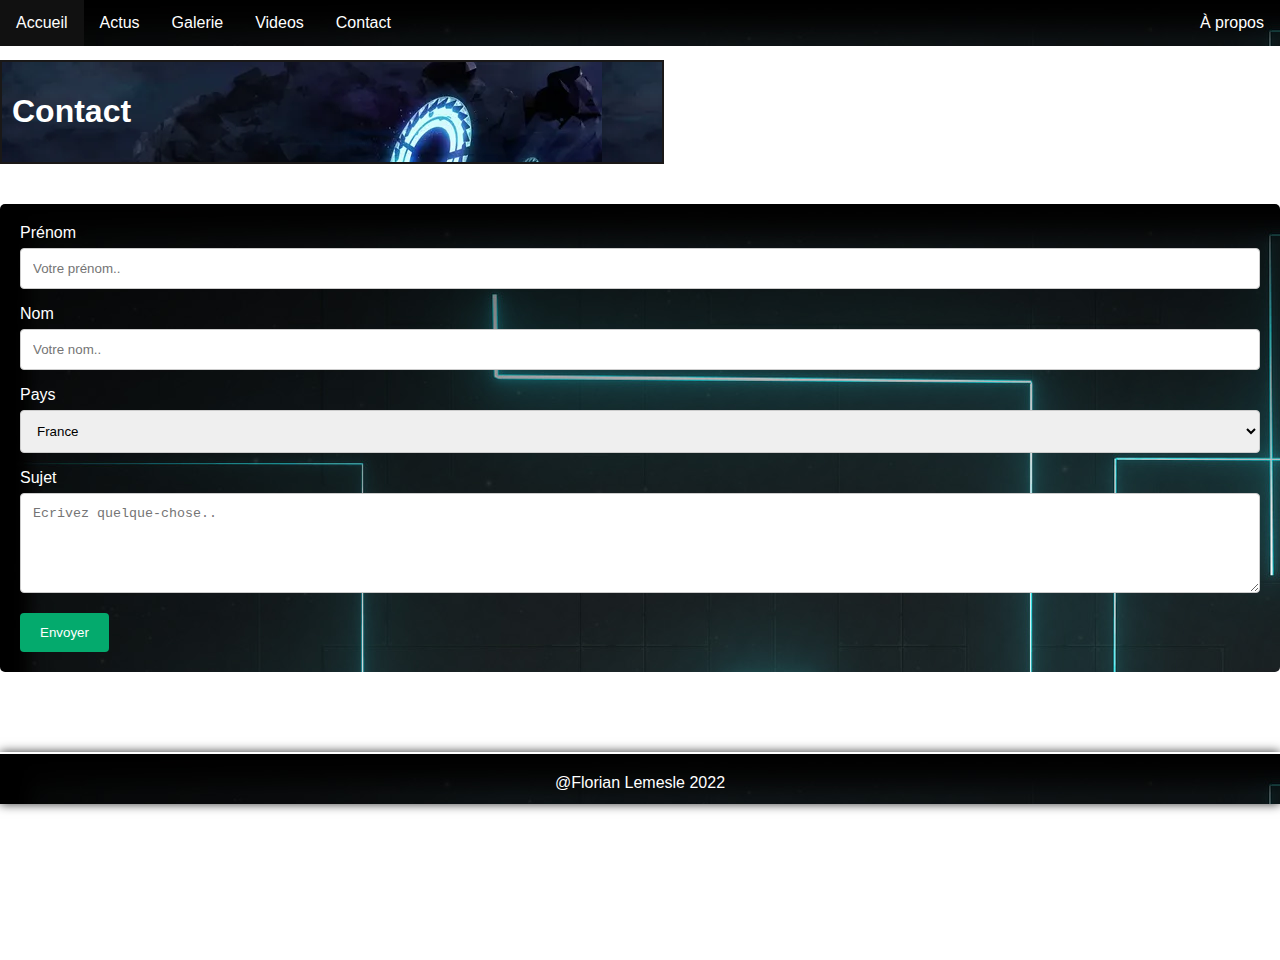
<file: contact.html>
<!DOCTYPE html>
<html>
	
<head>
    <meta charset="UTF-8">
    <meta http-equiv="X-UA-Compatible" content="IE=edge">
    <meta name="viewport" content="width=device-width, initial-scale=1.0">
    <link rel="stylesheet" href="fansite.css">
    <title>Contact</title>
</head>

<body>
    <ul>
      <li><a href="index.html">Accueil</a></li>
      <li><a href="news.html">Actus</a></li>
      <li><a href="gallery.html">Galerie</a></li>
      <li><a href="videos.html">Videos</a></li>
      <li><a href="contact.html">Contact</a></li>
      <li style="float:right"><a href="#about">À propos</a></li>
    </ul>
  <div class="title">
      <h1>Contact</h1> 
  </div>
  <div class="container">
     <form action="action_page.php">
  
       <label for="fname" style="color: white">Prénom</label>
       <input type="text" id="fname" name="firstname" placeholder="Votre prénom..">
  
       <label for="lname" style="color: white">Nom</label>
       <input type="text" id="lname" name="lastname" placeholder="Votre nom..">
  
       <label for="country" style="color: white">Pays</label>
       <select id="country" name="country">
        <option value="France">France</option>
        <option value="canada">Canada</option>
        <option value="usa">USA</option>
       </select>
  
       <label for="subject" style="color: white">Sujet</label>
       <textarea id="subject" name="subject" placeholder="Ecrivez quelque-chose.." style="height:100px"></textarea>
  
       <input type="submit" value="Envoyer">
  
     </form>
  </div>
</body>
<footer>
  <p>@Florian Lemesle 2022</p>
</footer>
</html>
</file>
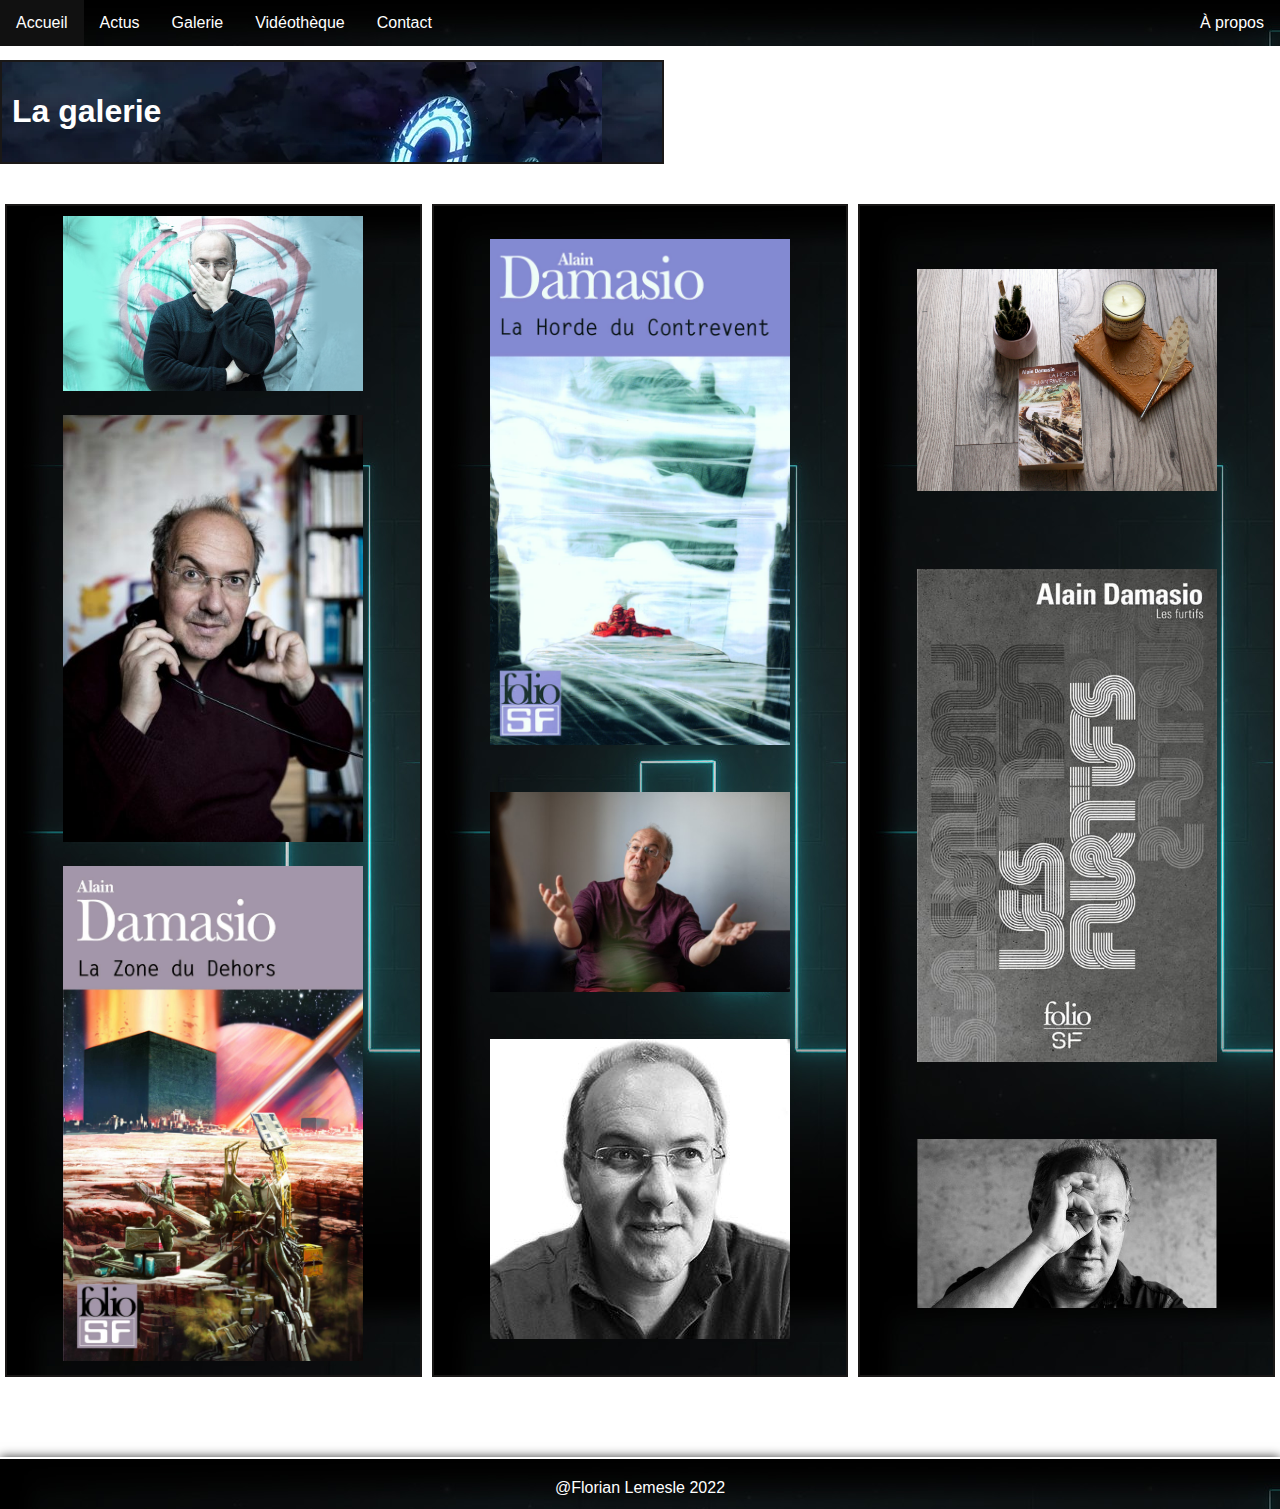
<file: gallery.html>
<!DOCTYPE html>
<html>
	
<head>
    <meta charset="UTF-8">
    <meta http-equiv="X-UA-Compatible" content="IE=edge">
    <meta name="viewport" content="width=device-width, initial-scale=1.0">
    <link rel="stylesheet" href="fansite.css">
    <title>Galerie</title>
</head>

<body>
    <ul>
        <li><a href="index.html">Accueil</a></li>
        <li><a href="news.html">Actus</a></li>
        <li><a href="gallery.html">Galerie</a></li>
        <li><a href="videos.html">Vidéothèque</a></li>
        <li><a href="contact.html">Contact</a></li>
        <li style="float:right"><a href="#about">À propos</a></li>
    </ul>
    <div class="title">
        <h1>La galerie</h1>
    </div>

	<div class = "gallery">

		<div class ="column">
			<div class = "image">
				<a target="_blank" href="damasio1.jpg">
					<img src ="damasio1.jpg" width = "300">
				</a>
			</div>
		
			<div class = "image">
				<a target="_blank" href="damasio2.jpg">
					<img src ="damasio2.jpg"width = "300">
				</a>
			</div>

			<div class = "image">
				<a target="_blank" href="livre1.jpg">
					<img src ="livre1.jpg" width = "300">
				</a>
			</div>
        </div>

		<div class ="column">
			<div class = "image">
				<a target="_blank" href="livre2.jpg">
					<img src ="livre2.jpg"
				width = "300">
				</a>
			</div>

			<div class = "image">
				<a target="_blank" href="damasio4.jpg">
					<img src ="damasio4.jpg" width = "300">
				</a>
			</div>
			<div class = "image">
				<a target="_blank" href="damasio3.jpg">
					<img src ="damasio3.jpg"
				width = "300">
				</a>
			</div>
		</div>	
		<div class ="column">
			<div class = "image">
				<a target="_blank" href="livre3.jpg">
					<img src ="livre3.jpg"
				width = "300">
				</a>
			</div>
			<div class = "image">
				<a target="_blank" href="livre4.jpg">
					<img src ="livre4.jpg"
				width = "300">
				</a>
			</div>
			<div class = "image">
				<a target="_blank" href="damasio5.jpg">
					<img src ="damasio5.jpg"
				width = "300">
				</a>
			</div>
		</div>
</body>
<footer>
    <p>@Florian Lemesle 2022</p>
</footer>

</html>
</file>
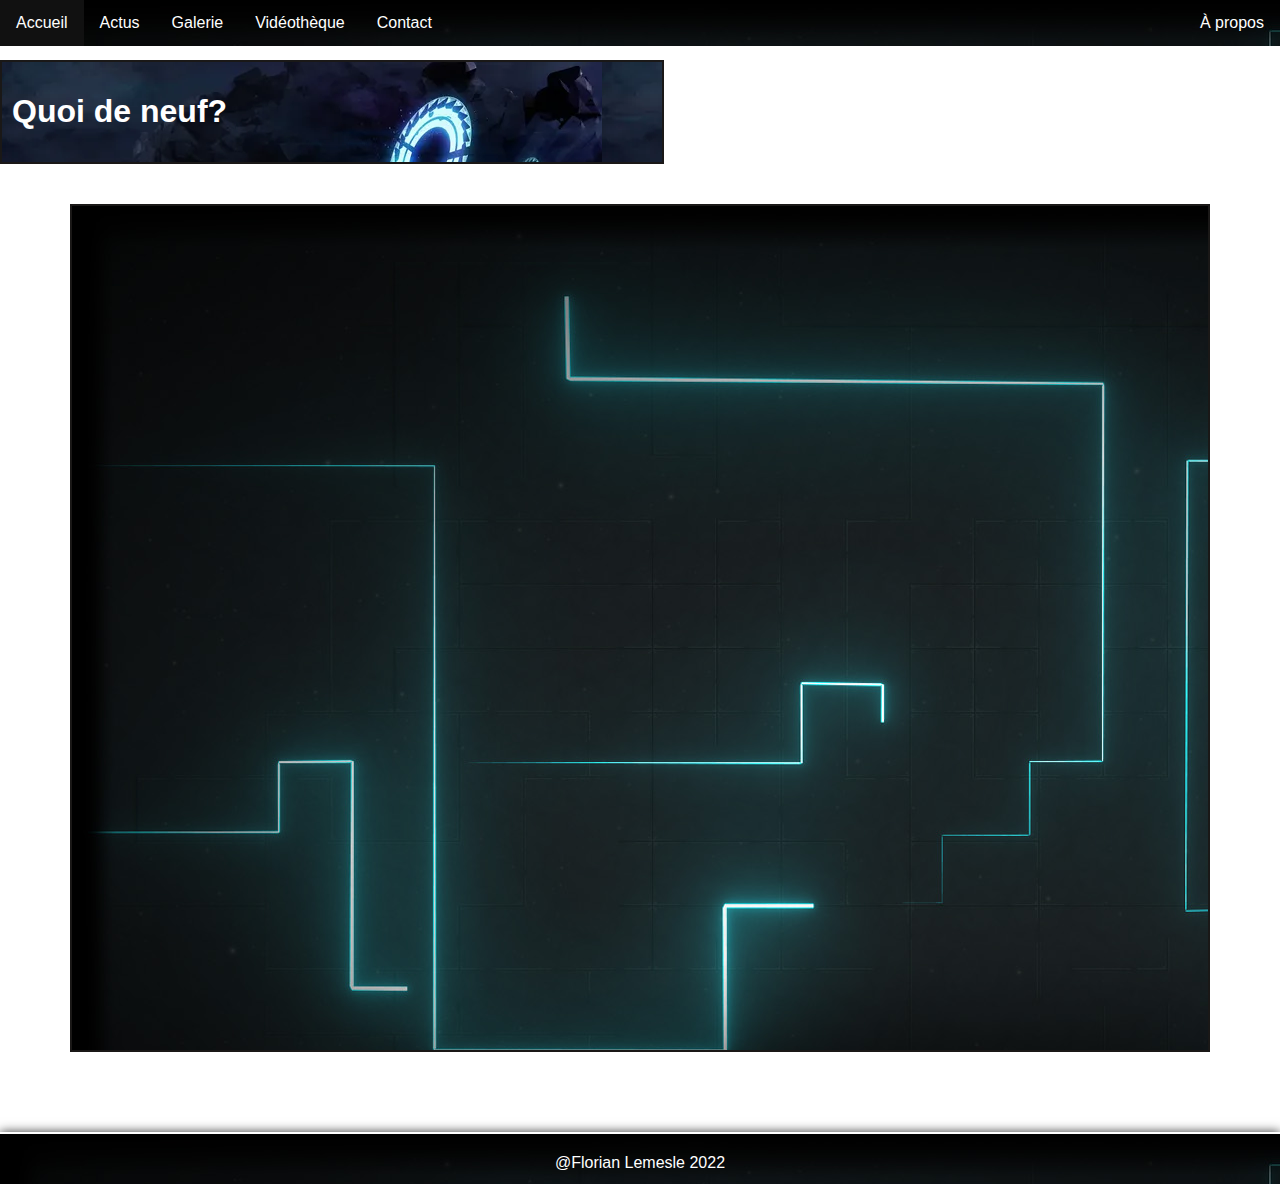
<file: news.html>
<!DOCTYPE html>
<html lang="en">
<head>
    <meta charset="UTF-8">
    <meta http-equiv="X-UA-Compatible" content="IE=edge">
    <meta name="viewport" content="width=device-width, initial-scale=1.0">
    <link rel="stylesheet" href="fansite.css">
    <title>Actus</title>
</head>
<body>
    <ul>
        <li><a href="index.html">Accueil</a></li>
        <li><a href="news.html">Actus</a></li>
        <li><a href="gallery.html">Galerie</a></li>
        <li><a href="videos.html">Vidéothèque</a></li>
        <li><a href="contact.html">Contact</a></li>
        <li style="float:right"><a href="#about">À propos</a></li>
    </ul>
    <div class="title">
        <h1>Quoi de neuf?</h1>
    </div>
    <div class="main">
        <div class="main-article">
            <iframe width="1000" height="800" src="https://rss.app/embed/v1/magazine/PALhybse7CyZbn9z" frameborder="0"></iframe>
        </div>
    </div>
</body>
<footer>
    <p>@Florian Lemesle 2022</p>
</footer>
</html>
</file>
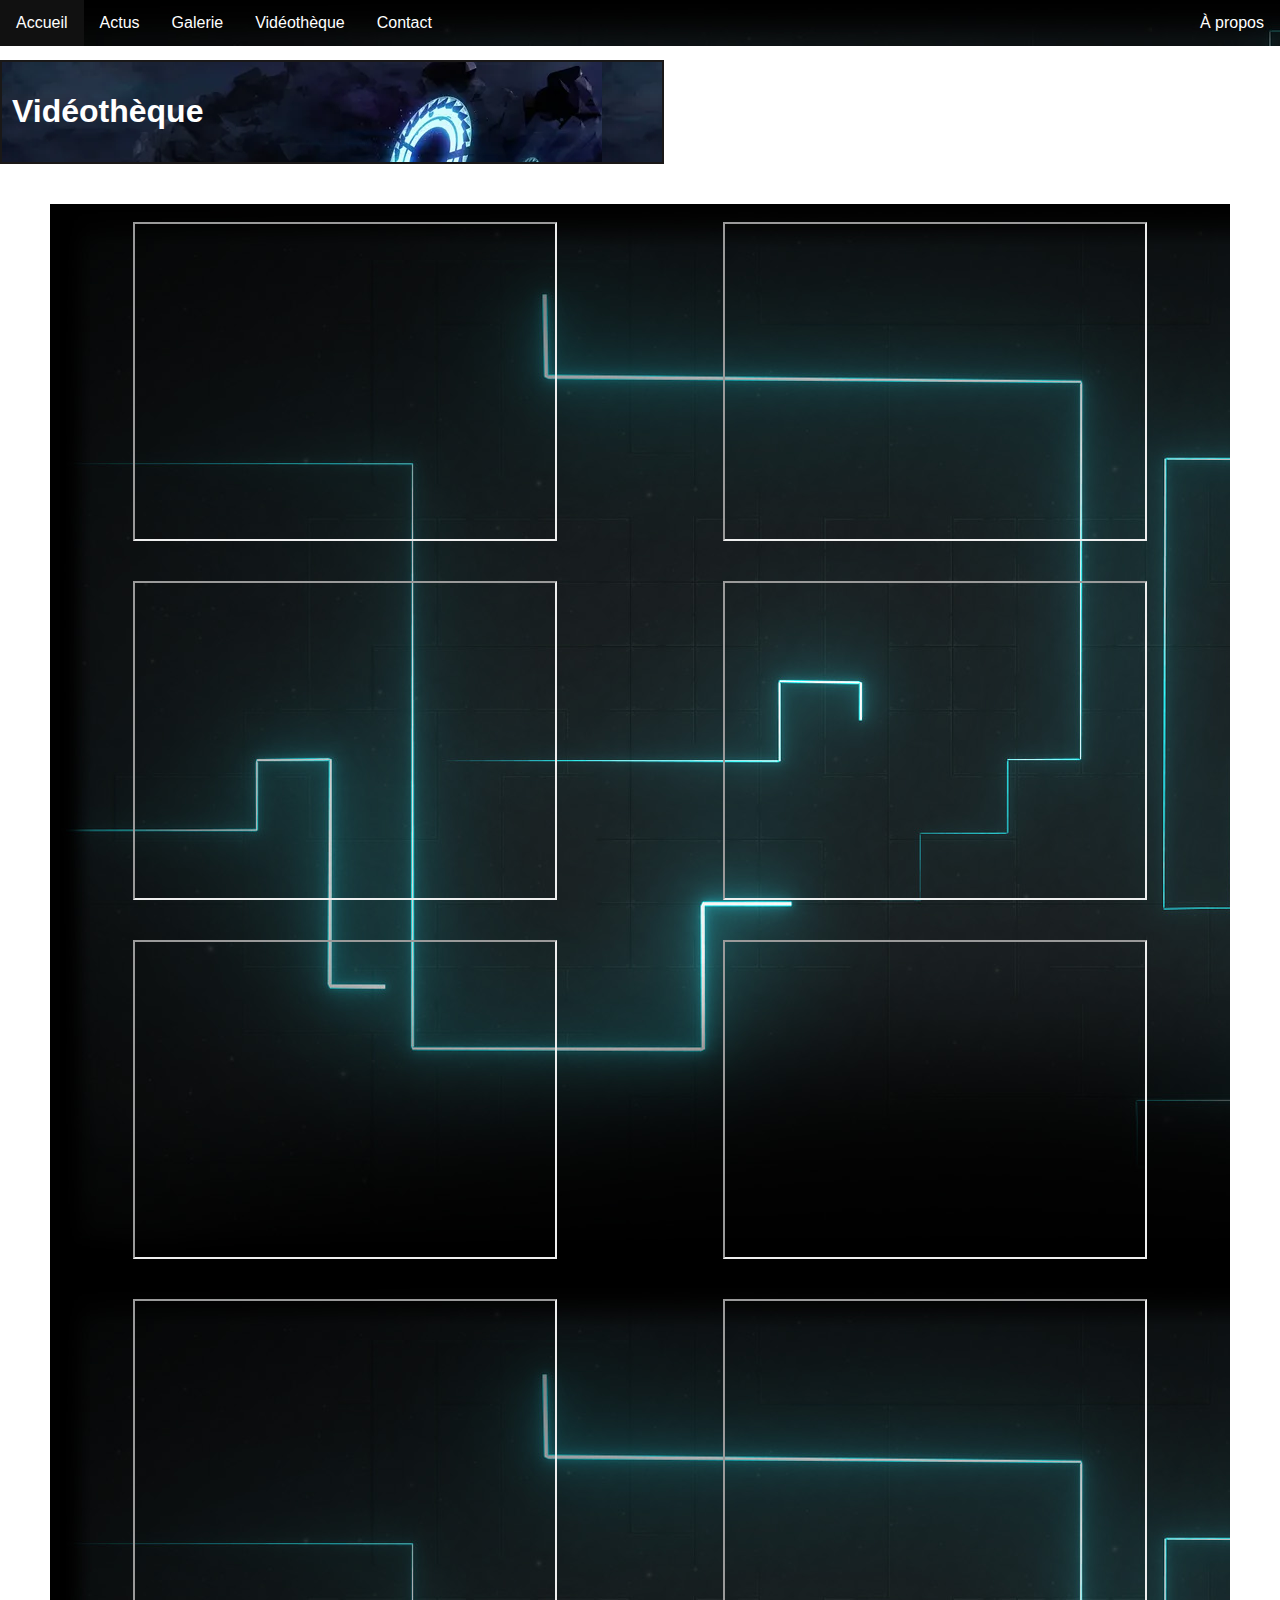
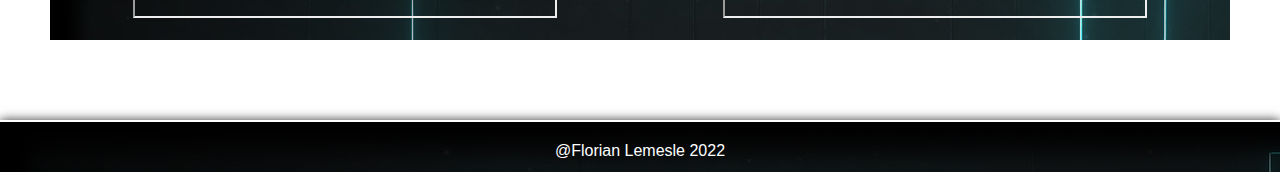
<file: videos.html>
<!DOCTYPE html>
<html>
	
<head>
    <meta charset="UTF-8">
    <meta http-equiv="X-UA-Compatible" content="IE=edge">
    <meta name="viewport" content="width=device-width, initial-scale=1.0">
    <link rel="stylesheet" href="fansite.css">
    <title>Vidéothèque</title>
</head>

<body>
    <ul>
        <li><a href="index.html">Accueil</a></li>
        <li><a href="news.html">Actus</a></li>
        <li><a href="gallery.html">Galerie</a></li>
        <li><a href="videos.html">Vidéothèque</a></li>
        <li><a href="contact.html">Contact</a></li>
        <li style="float:right"><a href="#about">À propos</a></li>
    </ul>
    <div class="title">
        <h1>Vidéothèque</h1>
    </div>
	<div class = "videos">
		<div class = "box1">
			<div class = "image1">
                <iframe width="420" height="315" src="https://www.youtube.com/embed/Vx9SVyMUqwk"></iframe>
			</div>
		</div>
        <div class = "box1">
			<div class = "image1">
                <iframe width="420" height="315" src="https://www.youtube.com/embed/KzpPsaF7X7Y"></iframe>
			</div>
		</div>
        <div class = "box1">
			<div class = "image1">
                <iframe width="420" height="315" src="https://www.youtube.com/embed/a7KapmsJQOE"></iframe>
			</div>
		</div>
        <div class = "box1">
			<div class = "image1">
                <iframe width="420" height="315" src="https://www.youtube.com/embed/Ebd4BzxrkVQ"></iframe>
			</div>
		</div>
        <div class = "box1">
			<div class = "image1">
                <iframe width="420" height="315" src="https://www.youtube.com/embed/nEzRedCdGRU"></iframe>
			</div>
		</div>
        <div class = "box1">
			<div class = "image1">
                <iframe width="420" height="315" src="https://www.youtube.com/embed/HmbyjBRRrpw"></iframe>
			</div>
		</div>
        <div class = "box1">
			<div class = "image1">
                <iframe width="420" height="315" src="https://www.youtube.com/embed/EQxUAqsVKME"></iframe>
			</div>
		</div>
        <div class = "box1">
			<div class = "image1">
                <iframe width="420" height="315" src="https://www.youtube.com/embed/cR0T5-a6YTc"></iframe>
			</div>
		</div>
    </div>

</body>
<footer>
    <p>@Florian Lemesle 2022</p>
</footer>

</html>
</file>
<file: fansite.css>
body, html {
    height: 100%;
    margin: 0;
    font-family: Arial, Helvetica, sans-serif;
}

.title{

    margin-top: 60px;
    margin-bottom: 40px;
    width: 50%;
    border: 2px solid #1A1817;
    padding: 10px;
    background-image: url(futur1.jpg);
    color: white;
}

.title2{
    margin-top: 60px;
    margin-bottom: 10px;
    width: 50%;
    border: 2px solid #1A1817;
    padding: 10px;
}

.hero-image{
    
    width: 100;
    height: 100%;
    display: flex;
    justify-content: center;
    align-items: center;
    text-align: center;
    background-image: linear-gradient(rgba(0, 0, 0, 0.5),rgba(0, 0, 0, 0.5)), url('futur.jpg');
    background-size: cover;
    filter: blur(2px);
    -webkit-filter: blur(2px);
}

.hero-text {
  
  text-align: center;
  position: absolute;
  top: 50%;
  left: 50%;
  transform: translate(-50%, -50%);
  color: white;
  font-family: 'Oswald', sans-serif;
}

ul {

    list-style-type: none;
    margin: 0;
    padding: 0;
    overflow: hidden;
    background-image: url(futur2.jpg);
    position: fixed;
    top: 0;
    width: 100%;
    z-index:1;
    
}

ul.topnav li a:hover:not(.active) {background-color: #111;}

ul.topnav li a.active {background-color: #04AA6D;}

ul.topnav li.right {float: right;}
  
li {
    float: left;
}
  
li a {
    display: block;
    color: white;
    text-align: center;
    padding: 14px 16px;
    text-decoration: none;
}

li a:hover {
    background-color: #111;
}

.active {
    background-color: #04AA6D;
  }

.main {

    border: 2px solid #1A1817;
    display: flex;
    flex: 1;
    margin-left: 70px;
    margin-right: 70px;
    justify-content: center;
    background-image: url(futur2.jpg);

}

.main-article {

    margin-top: 40px;
}

.box1{

        flex-basis:20%;
        width:100%;
        padding:10px;
        margin:8px;
        display: flex;
        flex: 1;
        justify-content: center;
        
        
}

.image1{

    align-items: center;

}
.videos{
    
    display:flex;
    flex-flow: row wrap;
    background-image: url(futur2.jpg);
    margin-right: 50px;
    margin-left: 50px;
    
}


.gallery{

    width:100%;
    display:flex;
    flex-wrap: wrap;
}

.image{
  
  margin-bottom: 10px;
  margin-top: 10px;

}

.column{

    margin-left: 5px;
    margin-right: 5px;
    border: 2px solid #1A1817;
    display:flex;
    flex-direction: column;
    align-items: center;
    justify-content: space-evenly;
    flex: 1;
    background-image: url(futur2.jpg);
}

input[type=text], select, textarea {

        width: 100%; 
        padding: 12px; 
        border: 1px solid #ccc; 
        border-radius: 4px; 
        box-sizing: border-box; 
        margin-top: 6px; 
        margin-bottom: 16px;
        resize: vertical;

}
      
input[type=submit] {
        background-color: #04AA6D;
        color: white;
        padding: 12px 20px;
        border: none;
        border-radius: 4px;
        cursor: pointer;
   
}

input[type=submit]:hover {
        background-color: #45a049;
}
      
.container {

        border-radius: 5px;
        background-color: #f2f2f2;
        padding: 20px;
        background-image: url(futur2.jpg);

}

.home{

    background-image: url(futur2.jpg);
    display: flex;
    justify-content: center;
    flex-direction: column;
    border: 2px solid #1A1817;
    margin-left: 60px;
    margin-right: 60px;
    margin-top: 40px;
    margin-bottom: 10px;
    padding-bottom: 40px;
    
}

.home-text{
     

    font-family:Verdana, Geneva, Tahoma, sans-serif;
    font-size: large;
    margin-left: 80px;
    margin-right: 80px;
    color: white;
}

.home-image{


    justify-content: center;
    display: flex;
    margin-top: 40px;
    margin-bottom: 60px;
}

.title1{

    display: flex;
    margin-top: 80px;
    justify-content: center;
}

.title-text{

    
    font-family: 'Oswald', sans-serif;
    font-size: xx-large;


}

footer{

    height: 10px;
    margin-top: 80px;
    border-top: 2px solid #fff;
    width: 100%;
    padding: 20px 0px;
    background: url("futur2.jpg") #4f4f4f;
    box-shadow: 0px 0px 10px #333;

}

footer p{

    width: 90%;
    margin: 0 auto;
    color: #fff;
    text-align: center;

} 

@media only screen and (max-width: 300px) {
    .box {
            flex-basis: 100%;
    }
}
    
@media only screen and (max-width:500px) {
    .box {
            flex-basis: 40%;
    }
}
</file>
